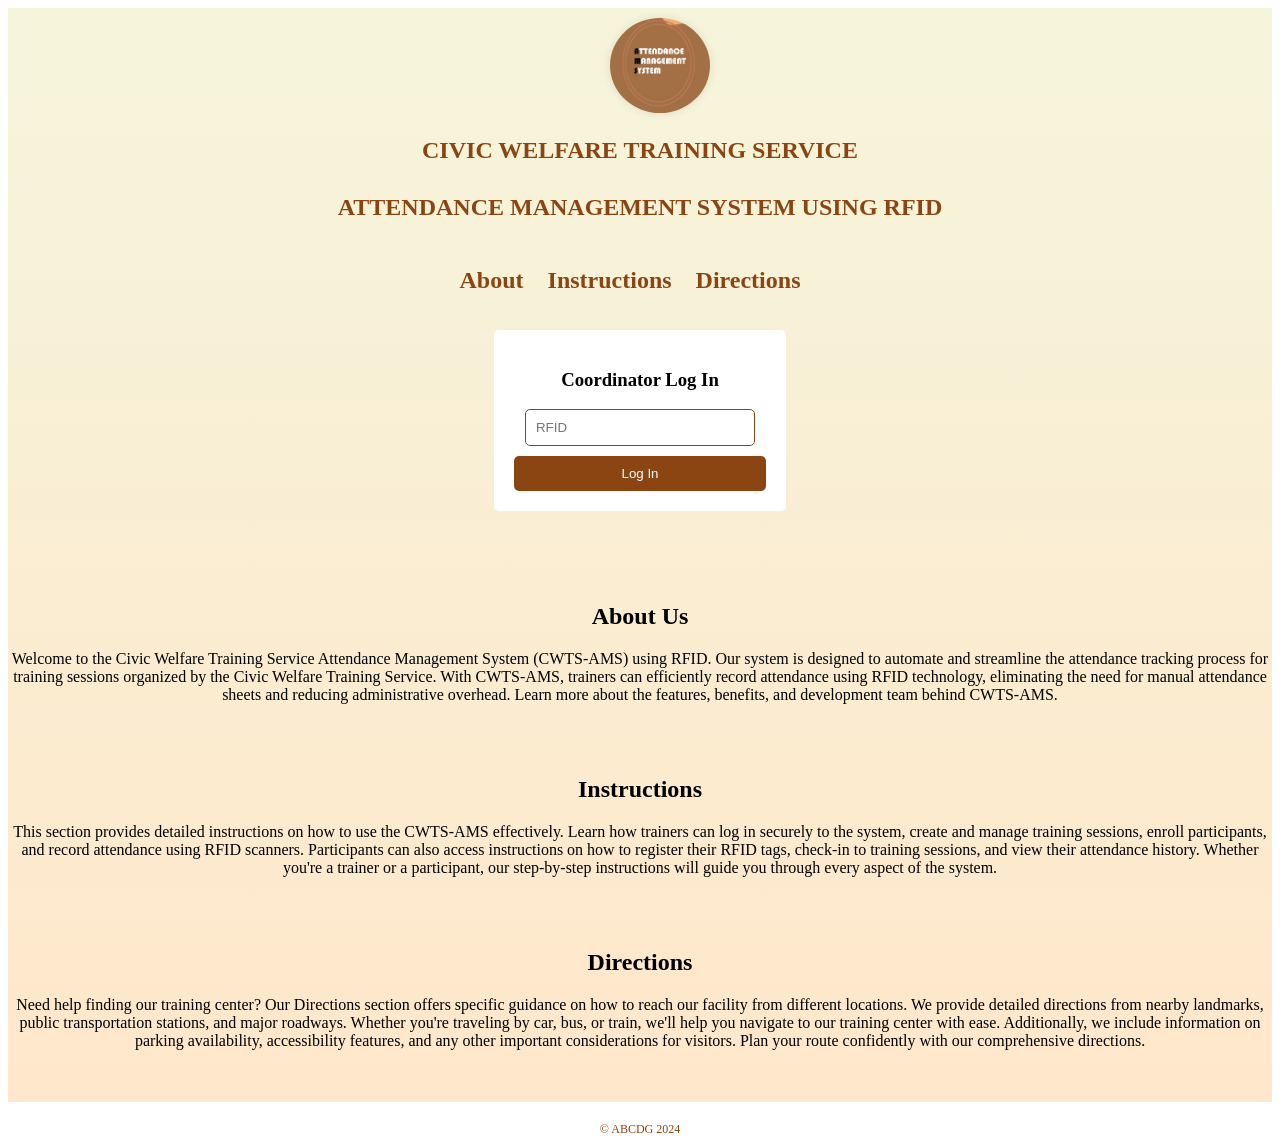
<file: index.html>
<!DOCTYPE html>
<html lang="en">

<head>
    <meta charset="UTF-8">
    <title>CWTS-AMS</title>
    <link rel="icon" href="LOGO.jpg" type="image/x-icon">
    <style>
        .full-page {
            min-height: 100vh;
            width: 100%;
            background: linear-gradient(beige, rgba(255, 228, 196, 0.9));
            position: relative;
            text-align: center;
            display: flex;
            justify-content: flex-start;
            align-items: center;
            flex-direction: column;
        }

        #logo {
            text-align: left;
            margin-top: 10px;
            margin-left: 40px;
        }

        #logo img {
            width: 100px;
            height: auto;
            border-radius: 50%;
            box-shadow: 0 0 10px rgba(0, 0, 0, 0.1);
        }

        .head {
            color: #8b4513;
            margin-bottom: 10px;
        }

        nav {
            margin-top: 20px;
        }

        nav ul {
            list-style: none;
            padding: 0;
        }

        nav ul li {
            display: inline-block;
            margin-right: 20px;
        }

        nav ul li a {
            text-decoration: none;
            color: #8b4513;
            font-weight: bold;
            font-size: 150%;
        }

        nav ul li a:hover {
            color: #654321;
        }

        .instructorform {
            background-color: #fff;
            border-radius: 5px;
            padding: 20px;
            max-width: 300px;
            margin-top: 20px;
        }

        .instructorform input {
            width: calc(100% - 22px);
            margin-bottom: 10px;
            padding: 10px;
            border: 1px solid #8b4513;
            border-radius: 5px;
            box-sizing: border-box;
        }

        .instructorform button {
            width: 100%;
            padding: 10px;
            background-color: #8b4513;
            color: #fff;
            border: none;
            border-radius: 5px;
            cursor: pointer;
        }

        .instructorform button:hover {
            background-color: #654321;
        }

        footer {
            margin-top: 20px;
            font-size: 12px;
            color: #8b4513;
        }
    </style>
</head>

<body>
    <div class="full-page">
        <div id="logo">
            <img src="LOGO.jpg" alt="ABCDG">
        </div>
        <h2 class="head">CIVIC WELFARE TRAINING SERVICE</h2>
        <h2 class="head">ATTENDANCE MANAGEMENT SYSTEM USING RFID</h2>
        <nav>
            <ul>
                <li><a href="#about">About</a></li>
                <li><a href="#instructions">Instructions</a></li>
                <li><a href="#directions">Directions</a></li>
            </ul>
        </nav>
        <div class="instructorform">
            <h3>Coordinator Log In</h3>
            <form id="instructorLoginForm">
                <input type="text" id="rfid" name="rfid" placeholder="RFID" required>
                <button type="button" onclick="logIn()">Log In</button>
            </form>
        </div>
        <br>
        <br>
        <br>
        <br>
        <!-- About Section -->
        <section id="about">
            <h2>About Us</h2>
            <p>Welcome to the Civic Welfare Training Service Attendance Management System (CWTS-AMS) using RFID. Our
                system is designed
                to automate and streamline the attendance tracking process for training sessions organized by the Civic
                Welfare Training
                Service. With CWTS-AMS, trainers can efficiently record attendance using RFID technology, eliminating
                the need for
                manual attendance sheets and reducing administrative overhead. Learn more about the features, benefits,
                and development
                team behind CWTS-AMS.</p>
        </section>
        <br>
        <br>

        <!-- instructions Section -->
        <section id="instructions">
            <h2>Instructions</h2>
            <p>This section provides detailed instructions on how to use the CWTS-AMS effectively. Learn how trainers
                can log in
                securely to the system, create and manage training sessions, enroll participants, and record attendance
                using RFID
                scanners. Participants can also access instructions on how to register their RFID tags, check-in to
                training sessions,
                and view their attendance history. Whether you're a trainer or a participant, our step-by-step
                instructions will guide
                you through every aspect of the system.</p>
        </section>
        <br>
        <br>

        <!-- Directions Section -->
        <section id="directions">
            <h2>Directions</h2>
            <p>Need help finding our training center? Our Directions section offers specific guidance on how to reach
                our facility from
                different locations. We provide detailed directions from nearby landmarks, public transportation
                stations, and major
                roadways. Whether you're traveling by car, bus, or train, we'll help you navigate to our training center
                with ease.
                Additionally, we include information on parking availability, accessibility features, and any other
                important
                considerations for visitors. Plan your route confidently with our comprehensive directions.</p>
        </section>
        <br>
        <br>
    </div>
    <center>
        <footer>© ABCDG 2024</footer>
    </center>
    <script src="utils.js"></script>
    <script>
        function logIn() {
            // Get the RFID entered by the user
            var rfid = document.getElementById('rfid').value.trim();

            // Check if the RFID is valid
            if (rfid === "0000909395" || rfid === "0000227855") {
                // Valid RFID, proceed with login
                setLoggedIn(true);
                alert('Log in successful!');
                window.location.href = 'dashboard.html';
            } else {
                // Invalid RFID, show error message
                alert('Invalid RFID. Please enter a valid RFID.');
                document.getElementById('rfid').value = '';
                document.getElementById('rfid').focus();
            }
        }

        // Allow Enter key to trigger login
        document.addEventListener('DOMContentLoaded', function() {
            document.getElementById('rfid').addEventListener('keypress', function(event) {
                if (event.key === 'Enter') {
                    logIn();
                }
            });
        });
    </script>
</body>

</html>
</file>
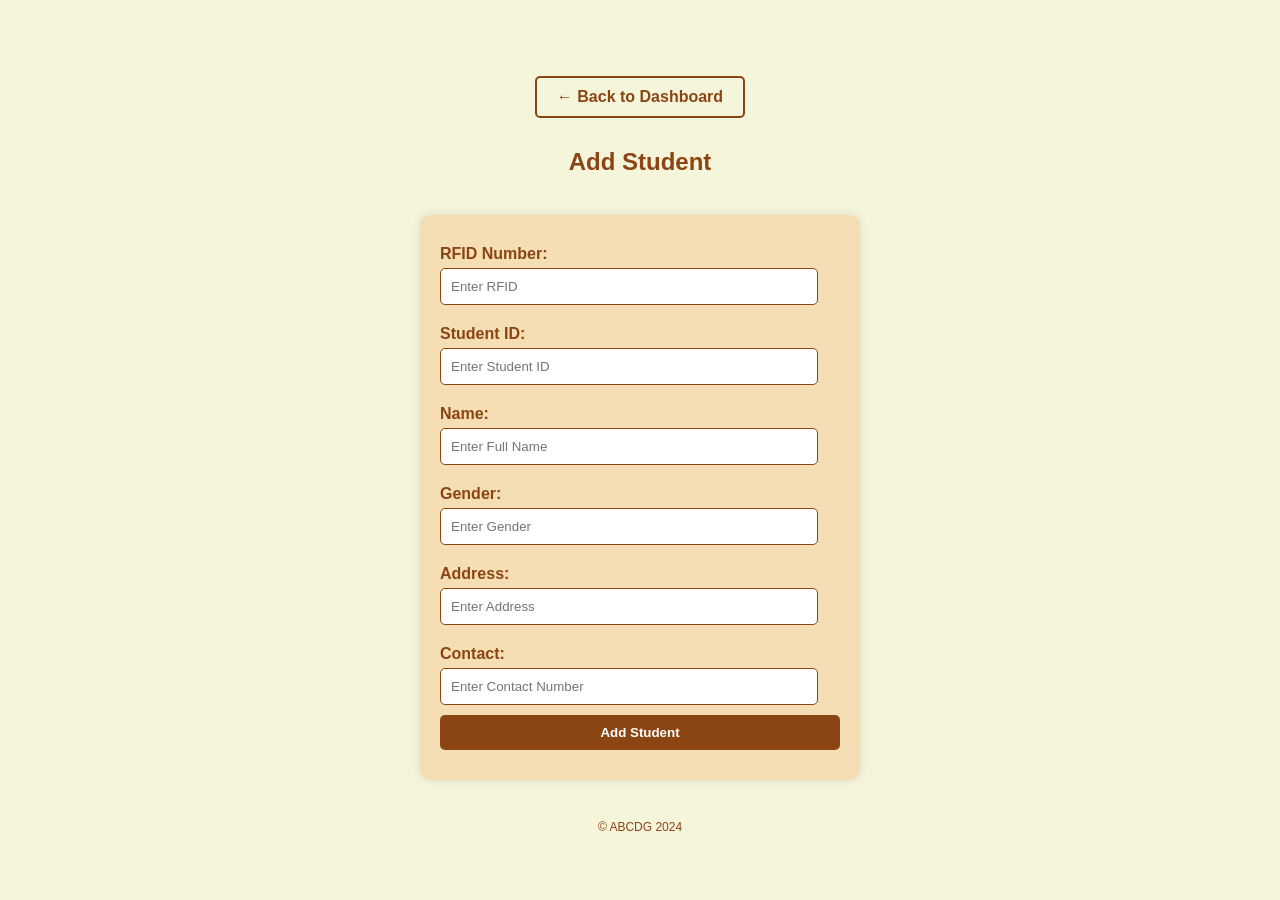
<file: add_student.html>
<!DOCTYPE html>
<html>

<head>
    <base target="_top">
    <meta charset="UTF-8">
    <meta name="viewport" content="width=device-width, initial-scale=1.0">
    <title>Add Student</title>
    <link rel="icon" href="LOGO.jpg" type="image/x-icon">
    <style>
        body {
            font-family: Arial, sans-serif;
            background-color: beige;
            margin: 0;
            padding: 0;
            display: flex;
            justify-content: center;
            align-items: center;
            min-height: 100vh;
            flex-direction: column;
        }

        h2 {
            text-align: center;
            color: #8b4513;
            /* brown */
        }

        form {
            background-color: #f5deb3;
            /* beige */
            border-radius: 10px;
            width: 100%;
            max-width: 400px;
            margin: 20px auto;
            padding: 20px;
            box-shadow: 0 0 10px rgba(0, 0, 0, 0.1);
        }

        label {
            display: block;
            color: #8b4513;
            font-weight: bold;
            margin-top: 10px;
            margin-bottom: 5px;
        }

        input[type="text"],
        input[type="submit"],
        input[type="button"],
        button {
            width: calc(100% - 22px);
            margin-bottom: 10px;
            padding: 10px;
            border: 1px solid #8b4513;
            /* brown */
            border-radius: 5px;
            box-sizing: border-box;
        }

        button,
        input[type="submit"],
        input[type="button"] {
            background-color: #8b4513;
            /* brown */
            color: #fff;
            padding: 10px 20px;
            border: none;
            cursor: pointer;
            border-radius: 5px;
            width: 100%;
            font-weight: bold;
        }

        button:hover,
        input[type="submit"]:hover,
        input[type="button"]:hover {
            background-color: #654321;
        }

        .back-btn {
            display: inline-block;
            margin: 10px;
            text-decoration: none;
            color: #8b4513;
            font-weight: bold;
            border: 2px solid #8b4513;
            padding: 10px 20px;
            border-radius: 5px;
        }

        .back-btn:hover {
            background-color: #8b4513;
            color: #fff;
        }

        .message {
            text-align: center;
            margin: 10px;
            padding: 10px;
            border-radius: 5px;
        }

        .message.success {
            background-color: #90EE90;
            color: #2d5016;
        }

        .message.error {
            background-color: #FFB6C6;
            color: #8b0000;
        }

        footer {
            margin-top: 20px;
            font-size: 12px;
            color: #8b4513;
        }
    </style>
</head>

<body>
    <a href="dashboard.html" class="back-btn">← Back to Dashboard</a>
    <h2>Add Student</h2>
    <div id="message"></div>
    <form id="addStudentForm">
        <!-- Form for adding new student data -->
        <label for="newStudentRFID">RFID Number:</label>
        <input type="text" id="newStudentRFID" name="rfid" placeholder="Enter RFID" required>

        <label for="newStudentId">Student ID:</label>
        <input type="text" id="newStudentId" name="studentId" placeholder="Enter Student ID" required>

        <label for="newStudentName">Name:</label>
        <input type="text" id="newStudentName" name="name" placeholder="Enter Full Name" required>

        <label for="newStudentGender">Gender:</label>
        <input type="text" id="newStudentGender" name="gender" placeholder="Enter Gender" required>

        <label for="newStudentAddress">Address:</label>
        <input type="text" id="newStudentAddress" name="address" placeholder="Enter Address" required>

        <label for="newStudentContact">Contact:</label>
        <input type="text" id="newStudentContact" name="contact" placeholder="Enter Contact Number" required>

        <button type="button" onclick="addStudentData()">Add Student</button>
    </form>
    <center>
        <footer>© ABCDG 2024</footer>
    </center>

    <script src="utils.js"></script>
    <script>
        // Function to handle form submission for adding new student data
        function addStudentData() {
            const rfid = document.getElementById('newStudentRFID').value.trim();
            const studentId = document.getElementById('newStudentId').value.trim();
            const name = document.getElementById('newStudentName').value.trim();
            const gender = document.getElementById('newStudentGender').value.trim();
            const address = document.getElementById('newStudentAddress').value.trim();
            const contact = document.getElementById('newStudentContact').value.trim();

            // Validation
            if (!rfid || !studentId || !name || !gender || !address || !contact) {
                showMessage('Please fill in all fields', 'error');
                return;
            }

            // Check if RFID already exists
            const existingStudent = getStudentByRFID(rfid);
            if (existingStudent) {
                showMessage('A student with this RFID already exists!', 'error');
                return;
            }

            try {
                const studentData = {
                    rfid: rfid,
                    studentId: studentId,
                    name: name,
                    gender: gender,
                    address: address,
                    contact: contact
                };

                addStudent(studentData);
                showMessage('Student added successfully!', 'success');
                document.getElementById("addStudentForm").reset();
                
                // Redirect after 1.5 seconds
                setTimeout(() => {
                    window.location.href = 'dashboard.html';
                }, 1500);
            } catch (error) {
                console.error(error);
                showMessage('Error adding student. Please try again.', 'error');
            }
        }

        function showMessage(text, type) {
            const msgDiv = document.getElementById('message');
            msgDiv.innerText = text;
            msgDiv.className = 'message ' + type;
            msgDiv.style.display = 'block';
        }
    </script>
</body>

</html>
</file>
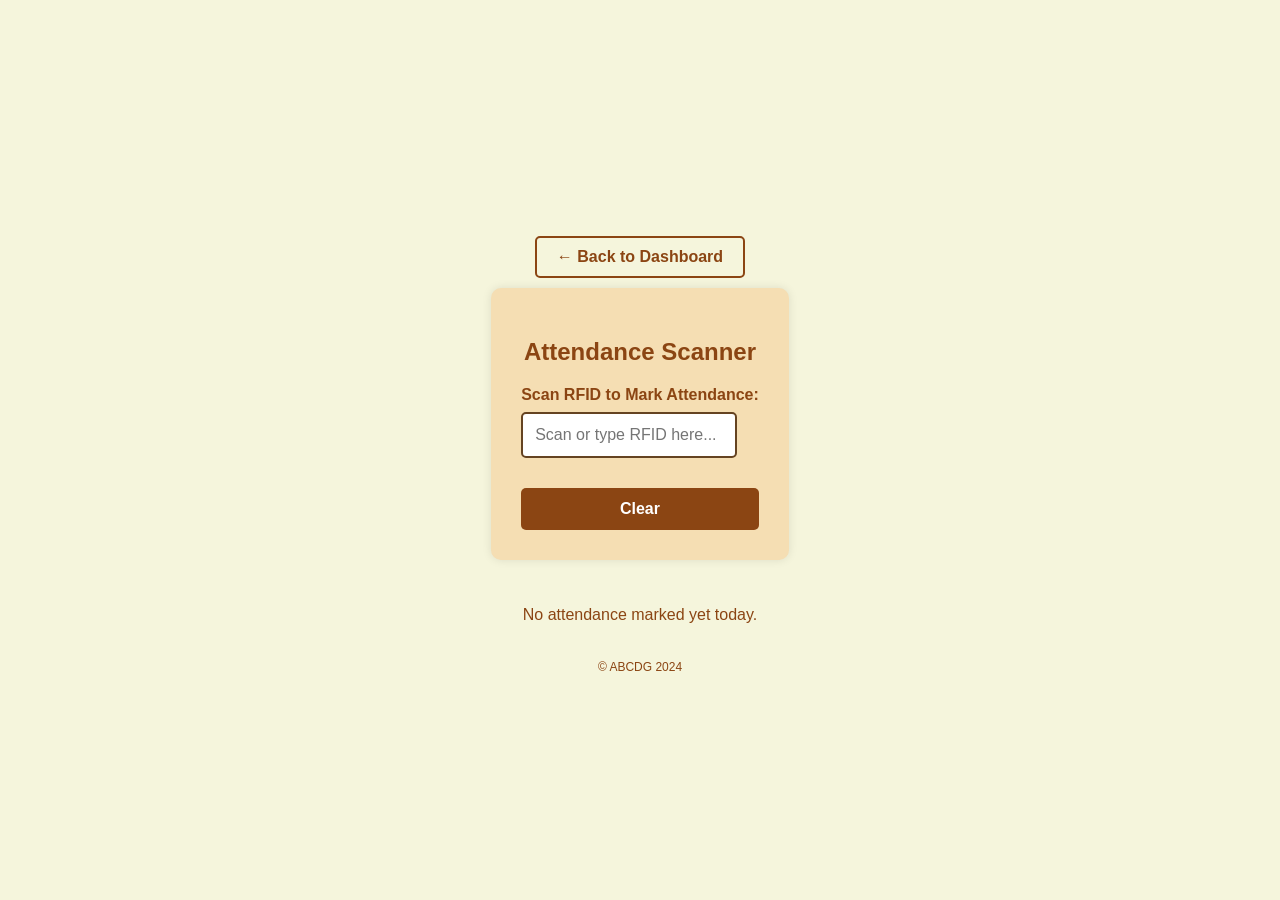
<file: attendance.html>
<!DOCTYPE html>
<html lang="en">

<head>
    <meta charset="UTF-8">
    <meta name="viewport" content="width=device-width, initial-scale=1.0">
    <title>Attendance Scanner</title>
    <link rel="icon" href="LOGO.jpg" type="image/x-icon">
    <style>
        body {
            font-family: Arial, sans-serif;
            background-color: beige;
            margin: 0;
            padding: 0;
            display: flex;
            justify-content: center;
            align-items: center;
            min-height: 100vh;
            flex-direction: column;
        }

        .container {
            background-color: #f5deb3;
            border-radius: 10px;
            padding: 30px;
            max-width: 500px;
            box-shadow: 0 0 10px rgba(0, 0, 0, 0.1);
        }

        h2 {
            text-align: center;
            color: #8b4513;
            margin-bottom: 20px;
        }

        .input-group {
            margin-bottom: 20px;
        }

        label {
            display: block;
            color: #8b4513;
            font-weight: bold;
            margin-bottom: 8px;
        }

        input[type="text"] {
            width: calc(100% - 22px);
            padding: 12px;
            border: 2px solid #8b4513;
            border-radius: 5px;
            font-size: 16px;
            box-sizing: border-box;
        }

        input[type="text"]:focus {
            outline: none;
            background-color: #fff;
            border-color: #654321;
        }

        button {
            background-color: #8b4513;
            color: #fff;
            padding: 12px 20px;
            border: none;
            border-radius: 5px;
            cursor: pointer;
            font-size: 16px;
            font-weight: bold;
            width: 100%;
            margin-top: 10px;
            transition: background-color 0.3s;
        }

        button:hover {
            background-color: #654321;
        }

        .message {
            text-align: center;
            margin: 15px 0;
            padding: 15px;
            border-radius: 5px;
            font-weight: bold;
        }

        .message.success {
            background-color: #90EE90;
            color: #2d5016;
            border: 2px solid #2d5016;
        }

        .message.error {
            background-color: #FFB6C6;
            color: #8b0000;
            border: 2px solid #8b0000;
        }

        .message.info {
            background-color: #87CEEB;
            color: #00008b;
            border: 2px solid #00008b;
        }

        .attendance-list {
            margin-top: 30px;
            max-height: 300px;
            overflow-y: auto;
        }

        .attendance-item {
            background-color: white;
            padding: 12px;
            margin-bottom: 10px;
            border-left: 4px solid #8b4513;
            border-radius: 3px;
        }

        .attendance-item .name {
            font-weight: bold;
            color: #8b4513;
        }

        .attendance-item .time {
            font-size: 12px;
            color: #666;
            margin-top: 5px;
        }

        .back-btn {
            display: inline-block;
            margin: 10px;
            text-decoration: none;
            color: #8b4513;
            font-weight: bold;
            border: 2px solid #8b4513;
            padding: 10px 20px;
            border-radius: 5px;
        }

        .back-btn:hover {
            background-color: #8b4513;
            color: #fff;
        }

        footer {
            margin-top: 20px;
            font-size: 12px;
            color: #8b4513;
        }
    </style>
</head>

<body>
    <a href="dashboard.html" class="back-btn">← Back to Dashboard</a>
    
    <div class="container">
        <h2>Attendance Scanner</h2>
        <div id="message"></div>

        <div class="input-group">
            <label for="rfidInput">Scan RFID to Mark Attendance:</label>
            <input 
                type="text" 
                id="rfidInput" 
                placeholder="Scan or type RFID here..." 
                autofocus
            >
        </div>

        <button onclick="clearInput()">Clear</button>
    </div>

    <div class="attendance-list">
        <div id="attendanceContainer"></div>
    </div>

    <center>
        <footer>© ABCDG 2024</footer>
    </center>

    <script src="utils.js"></script>
    <script>
        // Auto-focus on the RFID input
        document.getElementById("rfidInput").focus();

        // Handle RFID input
        document.getElementById("rfidInput").addEventListener("keypress", function(event) {
            if (event.key === "Enter") {
                const rfid = this.value.trim();
                if (rfid) {
                    handleRFIDInput(rfid);
                    this.value = '';
                    this.focus();
                }
            }
        });

        function handleRFIDInput(rfid) {
            const result = markAttendance(rfid);
            const messageDiv = document.getElementById('message');
            
            if (result.success) {
                messageDiv.className = 'message success';
                messageDiv.innerText = '✓ ' + result.message;
                refreshAttendanceDisplay();
            } else {
                messageDiv.className = 'message error';
                messageDiv.innerText = '✗ ' + result.message;
            }

            // Clear message after 3 seconds
            setTimeout(() => {
                messageDiv.innerText = '';
                messageDiv.className = '';
            }, 3000);
        }

        function clearInput() {
            document.getElementById('rfidInput').value = '';
            document.getElementById('rfidInput').focus();
        }

        function refreshAttendanceDisplay() {
            const container = document.getElementById('attendanceContainer');
            const attendance = getAllAttendance();
            const today = new Date().toDateString();

            // Filter today's attendance
            const todayAttendance = attendance.filter(a => 
                new Date(a.timestamp).toDateString() === today
            ).reverse();

            if (todayAttendance.length === 0) {
                container.innerHTML = '<p style="text-align: center; color: #8b4513;">No attendance marked yet today.</p>';
                return;
            }

            container.innerHTML = '<h3 style="color: #8b4513; text-align: center;">Today\'s Attendance</h3>' + 
                todayAttendance.map(item => `
                    <div class="attendance-item">
                        <div class="name">${item.name}</div>
                        <div>ID: ${item.studentId}</div>
                        <div class="time">${item.timestamp}</div>
                    </div>
                `).join('');
        }

        // Display initial attendance on page load
        refreshAttendanceDisplay();
    </script>
</body>

</html>
</file>
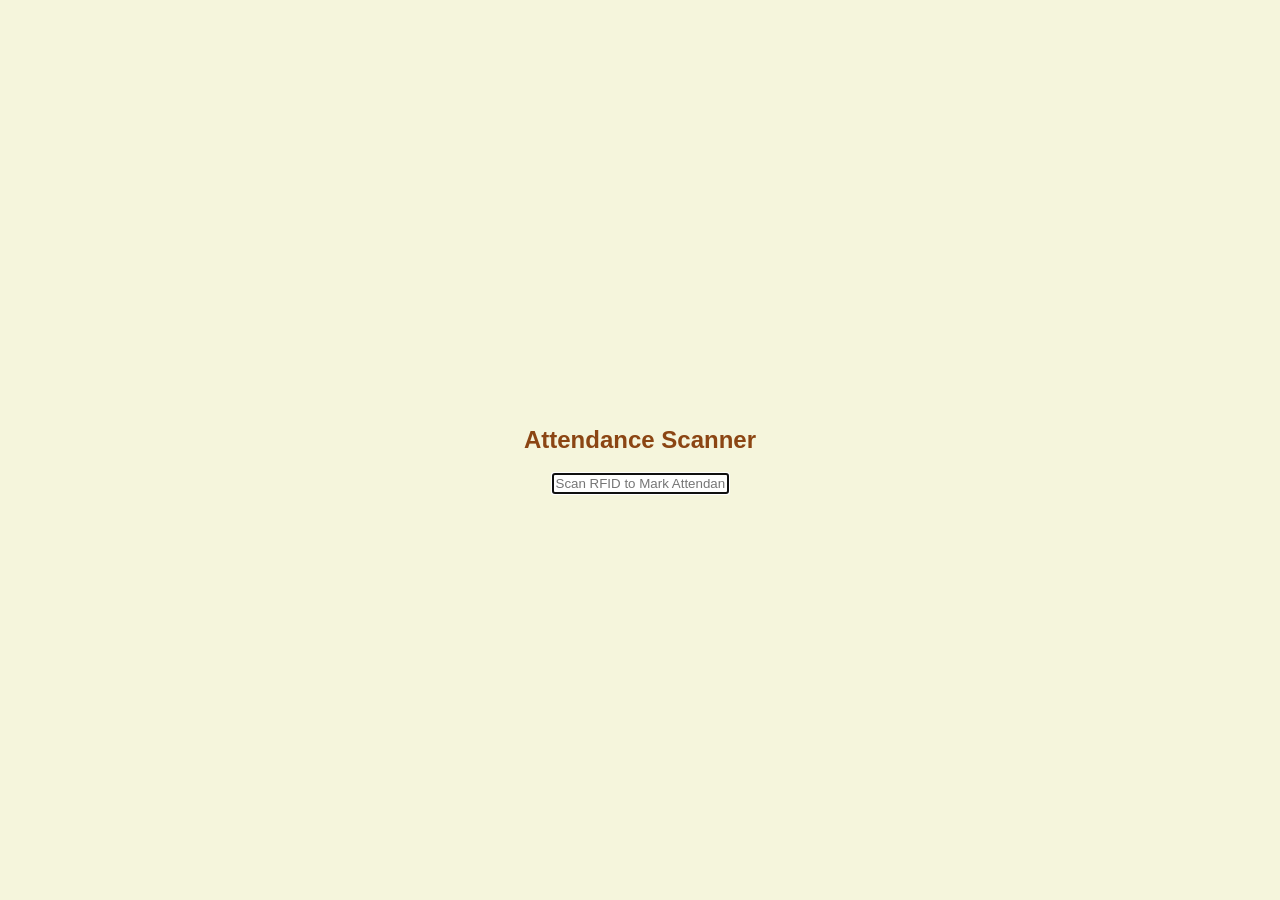
<file: attendanceA.html>
<!DOCTYPE html>
<html>

<head>
    <base target="_top">
    <meta charset="UTF-8">
    <meta name="viewport" content="width=device-width, initial-scale=1.0">
    <title>Attendance Scanner</title>
    <link rel="icon" href="LOGO.jpg" type="image/x-icon">
    <style>
        body {
            font-family: Arial, sans-serif;
            background-color: beige;
            margin: 0;
            padding: 0;
            display: flex;
            justify-content: center;
            align-items: center;
            height: 100vh;
            flex-direction: column;
        }

        h2 {
            text-align: center;
            color: #8b4513;
            /* brown */
        }

        button {
            background-color: #8b4513;
            /* Brown */
            color: #fff;
            /* White */
            padding: 10px 20px;
            border: none;
            border-radius: 5px;
            cursor: pointer;
            font-size: 16px;
        }

        button:hover {
            background-color: #654321;
            /* Darker Brown */
        }
        /* Add your CSS styles for the attendance scanner */
    </style>
</head>

<!DOCTYPE html>
<html lang="en">
<head>
    <meta charset="UTF-8">
    <title>Attendance Scanner</title>
    <style>
        /* Add your custom styles here */
    </style>
</head>
<body onload="focusRFIDInput()">
    <h2>Attendance Scanner</h2>
    <!-- Input field for scanning RFID and marking attendance -->
    <input type="text" id="rfidInput" placeholder="Scan RFID to Mark Attendance" onkeyup="handleRFIDInput(event)">
    
    <script>
        // Function to automatically focus on RFID input field
        function focusRFIDInput() {
            document.getElementById("rfidInput").focus();
        }

        // Function to handle RFID input and mark attendance
        function handleRFIDInput(event) {
            var rfid = event.target.value.trim();
            if (event.keyCode === 13 && rfid) { // Check if Enter key is pressed and RFID is provided
                // Check if the scanned RFID is allowed to mark attendance
                if (rfid === "0000323043" || rfid === "0000273454") {
                    // Send the scanned RFID to mark attendance
                    markAttendance(rfid);
                    // Clear the input field after scanning
                    event.target.value = '';
                    // Keep the focus on the input field for continuous scanning
                    event.target.focus();
                } else {
                    alert('You are not allowed to mark attendance.');
                }
            }
        }
        // Function to mark attendance using scanned RFID
        function markAttendance(rfid) {
            // Replace 'YOUR_GOOGLE_APPS_SCRIPT_URL' with your Google Apps Script URL
            var url = 'https://script.google.com/macros/s/AKfycby2mhY_ITnAVO9HcCXcayQoywLgNfS7X_z3iMh5ygRjXlMEDK94fn9nIZT_Yv7GWWd4XQ/exec';
            //script.google.com/macros/s/AKfycby2mhY_ITnAVO9HcCXcayQoywLgNfS7X_z3iMh5ygRjXlMEDK94fn9nIZT_Yv7GWWd4XQ/exec

            // Form data to send to Google Apps Script
            var formData = new FormData();
            formData.append('action', 'markAttendance');
            formData.append('rfid', rfid);

            // Send request to Google Apps Script
            fetch(url, {
                method: 'POST',
                mode: 'no-cors', // Set mode to 'no-cors' for cross-origin requests
                body: formData
            })
                .then(response => {
                    if (response.ok) {
                        alert('Failed to mark attendance. Please try again.');
                    } else {
                        alert('Attendance marked successfully!');
                    }
                })
                .catch(error => {
                    console.error('Error:', error);
                    alert('An error occurred. Please try again.');
                });
        }
    </script>
</body>
</html>


</html>
</file>
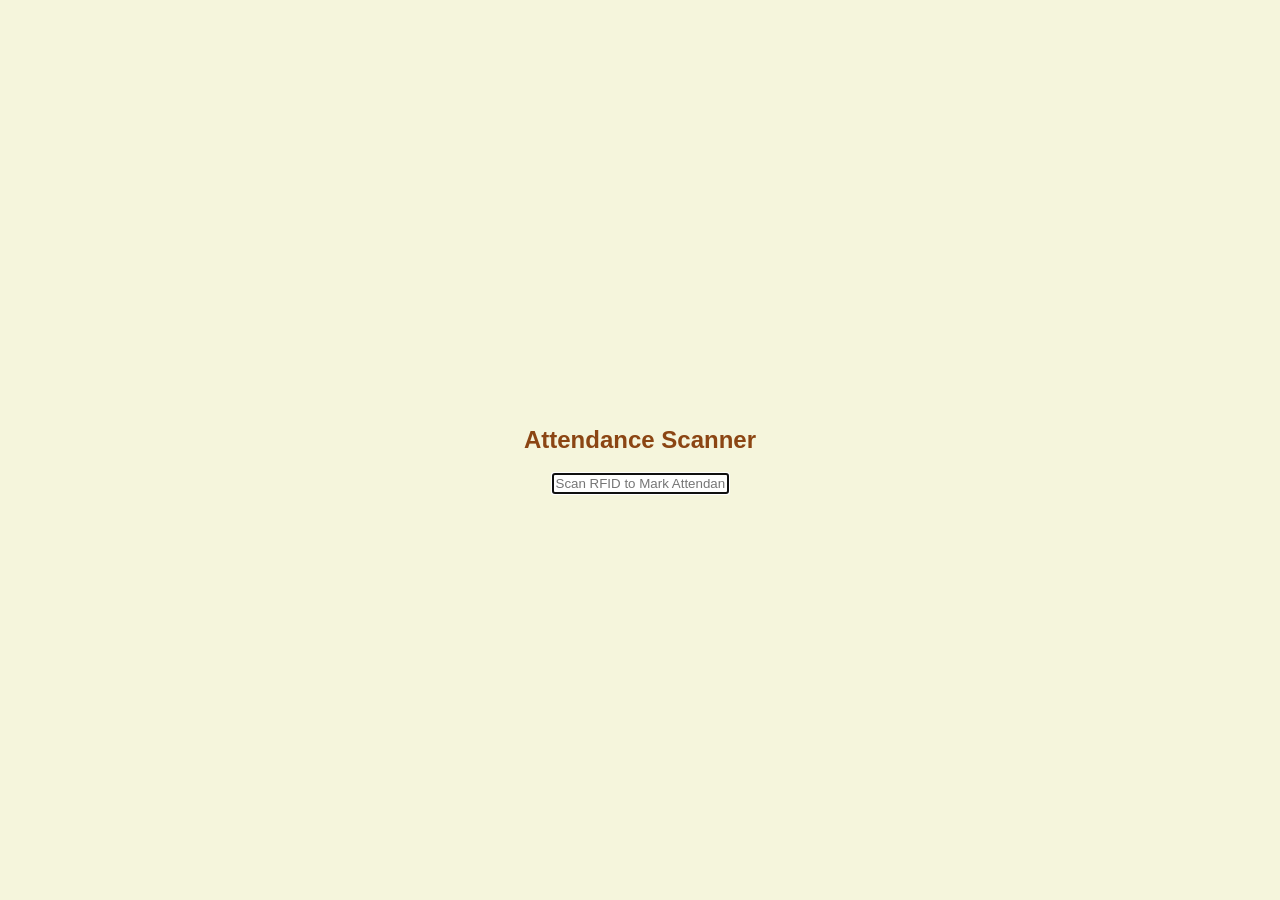
<file: attendanceB.html>
<!DOCTYPE html>
<html>

<head>
    <base target="_top">
    <meta charset="UTF-8">
    <meta name="viewport" content="width=device-width, initial-scale=1.0">
    <title>Attendance Scanner</title>
    <link rel="icon" href="LOGO.jpg" type="image/x-icon">
    <style>
        body {
            font-family: Arial, sans-serif;
            background-color: beige;
            margin: 0;
            padding: 0;
            display: flex;
            justify-content: center;
            align-items: center;
            height: 100vh;
            flex-direction: column;
        }

        h2 {
            text-align: center;
            color: #8b4513;
            /* brown */
        }

        button {
            background-color: #8b4513;
            /* Brown */
            color: #fff;
            /* White */
            padding: 10px 20px;
            border: none;
            border-radius: 5px;
            cursor: pointer;
            font-size: 16px;
        }

        button:hover {
            background-color: #654321;
            /* Darker Brown */
        }
        /* Add your CSS styles for the attendance scanner */
    </style>
</head>

<!DOCTYPE html>
<html lang="en">
<head>
    <meta charset="UTF-8">
    <title>Attendance Scanner</title>
    <style>
        /* Add your custom styles here */
    </style>
</head>
<body onload="focusRFIDInput()">
    <h2>Attendance Scanner</h2>
    <!-- Input field for scanning RFID and marking attendance -->
    <input type="text" id="rfidInput" placeholder="Scan RFID to Mark Attendance" onkeyup="handleRFIDInput(event)">
    
    <script>
        // Function to automatically focus on RFID input field
        function focusRFIDInput() {
            document.getElementById("rfidInput").focus();
        }

        // Function to handle RFID input and mark attendance
        function handleRFIDInput(event) {
            var rfid = event.target.value.trim();
            if (event.keyCode === 13 && rfid) { // Check if Enter key is pressed and RFID is provided
                // Check if the scanned RFID is allowed to mark attendance
                if (rfid === "0000316741") {
                    // Send the scanned RFID to mark attendance
                    markAttendance(rfid);
                    // Clear the input field after scanning
                    event.target.value = '';
                    // Keep the focus on the input field for continuous scanning
                    event.target.focus();
                } else {
                    alert('RFID not allowed to mark attendance.');
                }
            }
        }
        // Function to mark attendance using scanned RFID
        function markAttendance(rfid) {
            // Replace 'YOUR_GOOGLE_APPS_SCRIPT_URL' with your Google Apps Script URL
            var url = 'https://script.google.com/macros/s/AKfycby2mhY_ITnAVO9HcCXcayQoywLgNfS7X_z3iMh5ygRjXlMEDK94fn9nIZT_Yv7GWWd4XQ/exec';
            //script.google.com/macros/s/AKfycby2mhY_ITnAVO9HcCXcayQoywLgNfS7X_z3iMh5ygRjXlMEDK94fn9nIZT_Yv7GWWd4XQ/exec

            // Form data to send to Google Apps Script
            var formData = new FormData();
            formData.append('action', 'markAttendance');
            formData.append('rfid', rfid);

            // Send request to Google Apps Script
            fetch(url, {
                method: 'POST',
                mode: 'no-cors', // Set mode to 'no-cors' for cross-origin requests
                body: formData
            })
                .then(response => {
                    if (response.ok) {
                        alert('Failed to mark attendance. Please try again.');
                    } else {
                        alert('Attendance marked successfully!');
                    }
                })
                .catch(error => {
                    console.error('Error:', error);
                    alert('An error occurred. Please try again.');
                });
        }
    </script>
</body>
</html>


</html>
</file>
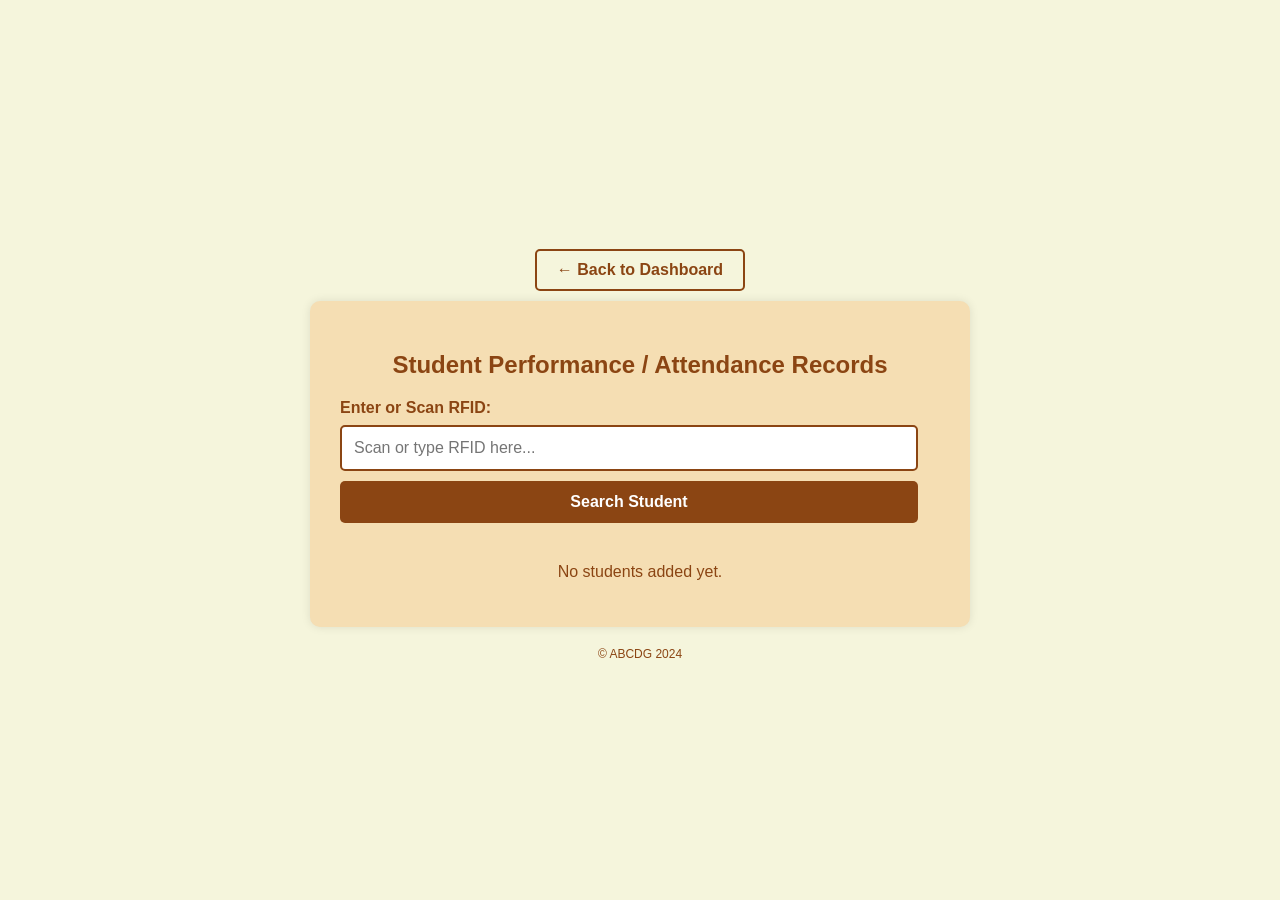
<file: student_performance.html>
<!DOCTYPE html>
<html>

<head>
    <base target="_top">
    <meta charset="UTF-8">
    <meta name="viewport" content="width=device-width, initial-scale=1.0">
    <title>Student Performance</title>
    <link rel="icon" href="LOGO.jpg" type="image/x-icon">
    <style>
        body {
            font-family: Arial, sans-serif;
            background-color: beige;
            margin: 0;
            padding: 0;
            display: flex;
            justify-content: center;
            align-items: center;
            min-height: 100vh;
            flex-direction: column;
        }

        .container {
            background-color: #f5deb3;
            border-radius: 10px;
            padding: 30px;
            max-width: 600px;
            box-shadow: 0 0 10px rgba(0, 0, 0, 0.1);
            width: 90%;
        }

        h2 {
            text-align: center;
            color: #8b4513;
            margin-bottom: 20px;
        }

        .input-group {
            margin-bottom: 20px;
        }

        label {
            display: block;
            color: #8b4513;
            font-weight: bold;
            margin-bottom: 8px;
        }

        input[type="text"],
        button {
            width: calc(100% - 22px);
            padding: 12px;
            margin-bottom: 10px;
            border: 2px solid #8b4513;
            border-radius: 5px;
            box-sizing: border-box;
            font-size: 16px;
        }

        button {
            background-color: #8b4513;
            color: #fff;
            border: none;
            cursor: pointer;
            font-weight: bold;
            transition: background-color 0.3s;
        }

        button:hover {
            background-color: #654321;
        }

        .performance-display {
            margin-top: 30px;
            display: none;
        }

        .performance-display.show {
            display: block;
        }

        .student-info {
            background-color: white;
            padding: 20px;
            border-radius: 5px;
            border-left: 5px solid #8b4513;
            margin-bottom: 20px;
        }

        .student-info h3 {
            color: #8b4513;
            margin-top: 0;
        }

        .info-row {
            display: flex;
            justify-content: space-between;
            padding: 8px 0;
            border-bottom: 1px solid #e0e0e0;
        }

        .info-label {
            font-weight: bold;
            color: #8b4513;
            min-width: 120px;
        }

        .info-value {
            color: #333;
        }

        .attendance-records {
            background-color: white;
            padding: 20px;
            border-radius: 5px;
        }

        .attendance-records h3 {
            color: #8b4513;
            text-align: center;
        }

        .attendance-item {
            padding: 10px;
            margin-bottom: 10px;
            background-color: #f0f0f0;
            border-left: 4px solid #8b4513;
            border-radius: 3px;
        }

        .attendance-item .time {
            font-size: 14px;
            color: #666;
        }

        .message {
            text-align: center;
            margin: 15px 0;
            padding: 15px;
            border-radius: 5px;
            font-weight: bold;
        }

        .message.error {
            background-color: #FFB6C6;
            color: #8b0000;
            border: 2px solid #8b0000;
        }

        .message.empty {
            background-color: #87CEEB;
            color: #00008b;
            border: 2px solid #00008b;
        }

        .back-btn {
            display: inline-block;
            margin: 10px;
            text-decoration: none;
            color: #8b4513;
            font-weight: bold;
            border: 2px solid #8b4513;
            padding: 10px 20px;
            border-radius: 5px;
        }

        .back-btn:hover {
            background-color: #8b4513;
            color: #fff;
        }

        .all-students {
            margin-top: 30px;
        }

        .student-list-item {
            background-color: white;
            padding: 12px;
            margin-bottom: 8px;
            border-left: 4px solid #8b4513;
            border-radius: 3px;
            cursor: pointer;
            transition: background-color 0.2s;
        }

        .student-list-item:hover {
            background-color: #f5f5f5;
        }

        footer {
            margin-top: 20px;
            font-size: 12px;
            color: #8b4513;
        }
    </style>
</head>

<body>
    <a href="dashboard.html" class="back-btn">← Back to Dashboard</a>

    <div class="container">
        <h2>Student Performance / Attendance Records</h2>

        <div class="input-group">
            <label for="rfidInput">Enter or Scan RFID:</label>
            <input type="text" id="rfidInput" placeholder="Scan or type RFID here...">
            <button onclick="searchStudent()">Search Student</button>
        </div>

        <div id="message"></div>

        <div class="performance-display" id="performanceDisplay">
            <div class="student-info" id="studentInfo"></div>
            <div class="attendance-records" id="attendanceRecords"></div>
        </div>

        <div class="all-students" id="allStudentsContainer"></div>
    </div>

    <center>
        <footer>© ABCDG 2024</footer>
    </center>

    <script src="utils.js"></script>
    <script>
        // Allow Enter key to search
        document.getElementById('rfidInput').addEventListener('keypress', function(event) {
            if (event.key === 'Enter') {
                searchStudent();
            }
        });

        function searchStudent() {
            const rfid = document.getElementById('rfidInput').value.trim();

            if (!rfid) {
                showMessage('Please enter an RFID', 'error');
                return;
            }

            const performance = getStudentPerformance(rfid);

            if (!performance) {
                showMessage('Student not found with RFID: ' + rfid, 'error');
                return;
            }

            displayPerformance(performance);
        }

        function displayPerformance(performance) {
            const student = performance.student;
            const records = performance.attendanceRecords;

            // Display student info
            const studentInfo = document.getElementById('studentInfo');
            studentInfo.innerHTML = `
                <h3>${student.name}</h3>
                <div class="info-row">
                    <div class="info-label">Student ID:</div>
                    <div class="info-value">${student.studentId}</div>
                </div>
                <div class="info-row">
                    <div class="info-label">RFID:</div>
                    <div class="info-value">${student.rfid}</div>
                </div>
                <div class="info-row">
                    <div class="info-label">Gender:</div>
                    <div class="info-value">${student.gender}</div>
                </div>
                <div class="info-row">
                    <div class="info-label">Address:</div>
                    <div class="info-value">${student.address}</div>
                </div>
                <div class="info-row">
                    <div class="info-label">Contact:</div>
                    <div class="info-value">${student.contact}</div>
                </div>
                <div class="info-row">
                    <div class="info-label">Date Added:</div>
                    <div class="info-value">${student.dateAdded}</div>
                </div>
            `;

            // Display attendance records
            const attendanceRecords = document.getElementById('attendanceRecords');
            if (records.length === 0) {
                attendanceRecords.innerHTML = `
                    <h3>Attendance Records</h3>
                    <p style="text-align: center; color: #666;">No attendance records yet</p>
                `;
            } else {
                attendanceRecords.innerHTML = `
                    <h3>Attendance Records (Total: ${records.length})</h3>
                    ${records.map((record, index) => `
                        <div class="attendance-item">
                            <strong>#${index + 1}</strong>
                            <div class="time">${record.timestamp}</div>
                        </div>
                    `).join('')}
                `;
            }

            document.getElementById('performanceDisplay').classList.add('show');
            document.getElementById('message').innerHTML = '';
        }

        function showMessage(text, type) {
            const msgDiv = document.getElementById('message');
            msgDiv.innerHTML = text;
            msgDiv.className = 'message ' + type;
        }

        // Load all students on page load
        window.addEventListener('DOMContentLoaded', function() {
            displayAllStudents();
        });

        function displayAllStudents() {
            const students = getAllStudents();
            const container = document.getElementById('allStudentsContainer');

            if (students.length === 0) {
                container.innerHTML = '<p style="text-align: center; color: #8b4513;">No students added yet.</p>';
                return;
            }

            container.innerHTML = `
                <h3 style="color: #8b4513; margin-top: 30px;">Registered Students (${students.length})</h3>
                ${students.map(student => `
                    <div class="student-list-item" onclick="searchByRFID('${student.rfid}')">
                        <strong>${student.name}</strong>
                        <div style="font-size: 12px; color: #666;">ID: ${student.studentId} | RFID: ${student.rfid}</div>
                    </div>
                `).join('')}
            `;
        }

        function searchByRFID(rfid) {
            document.getElementById('rfidInput').value = rfid;
            searchStudent();
        }
    </script>
</body>

</html>
</file>
